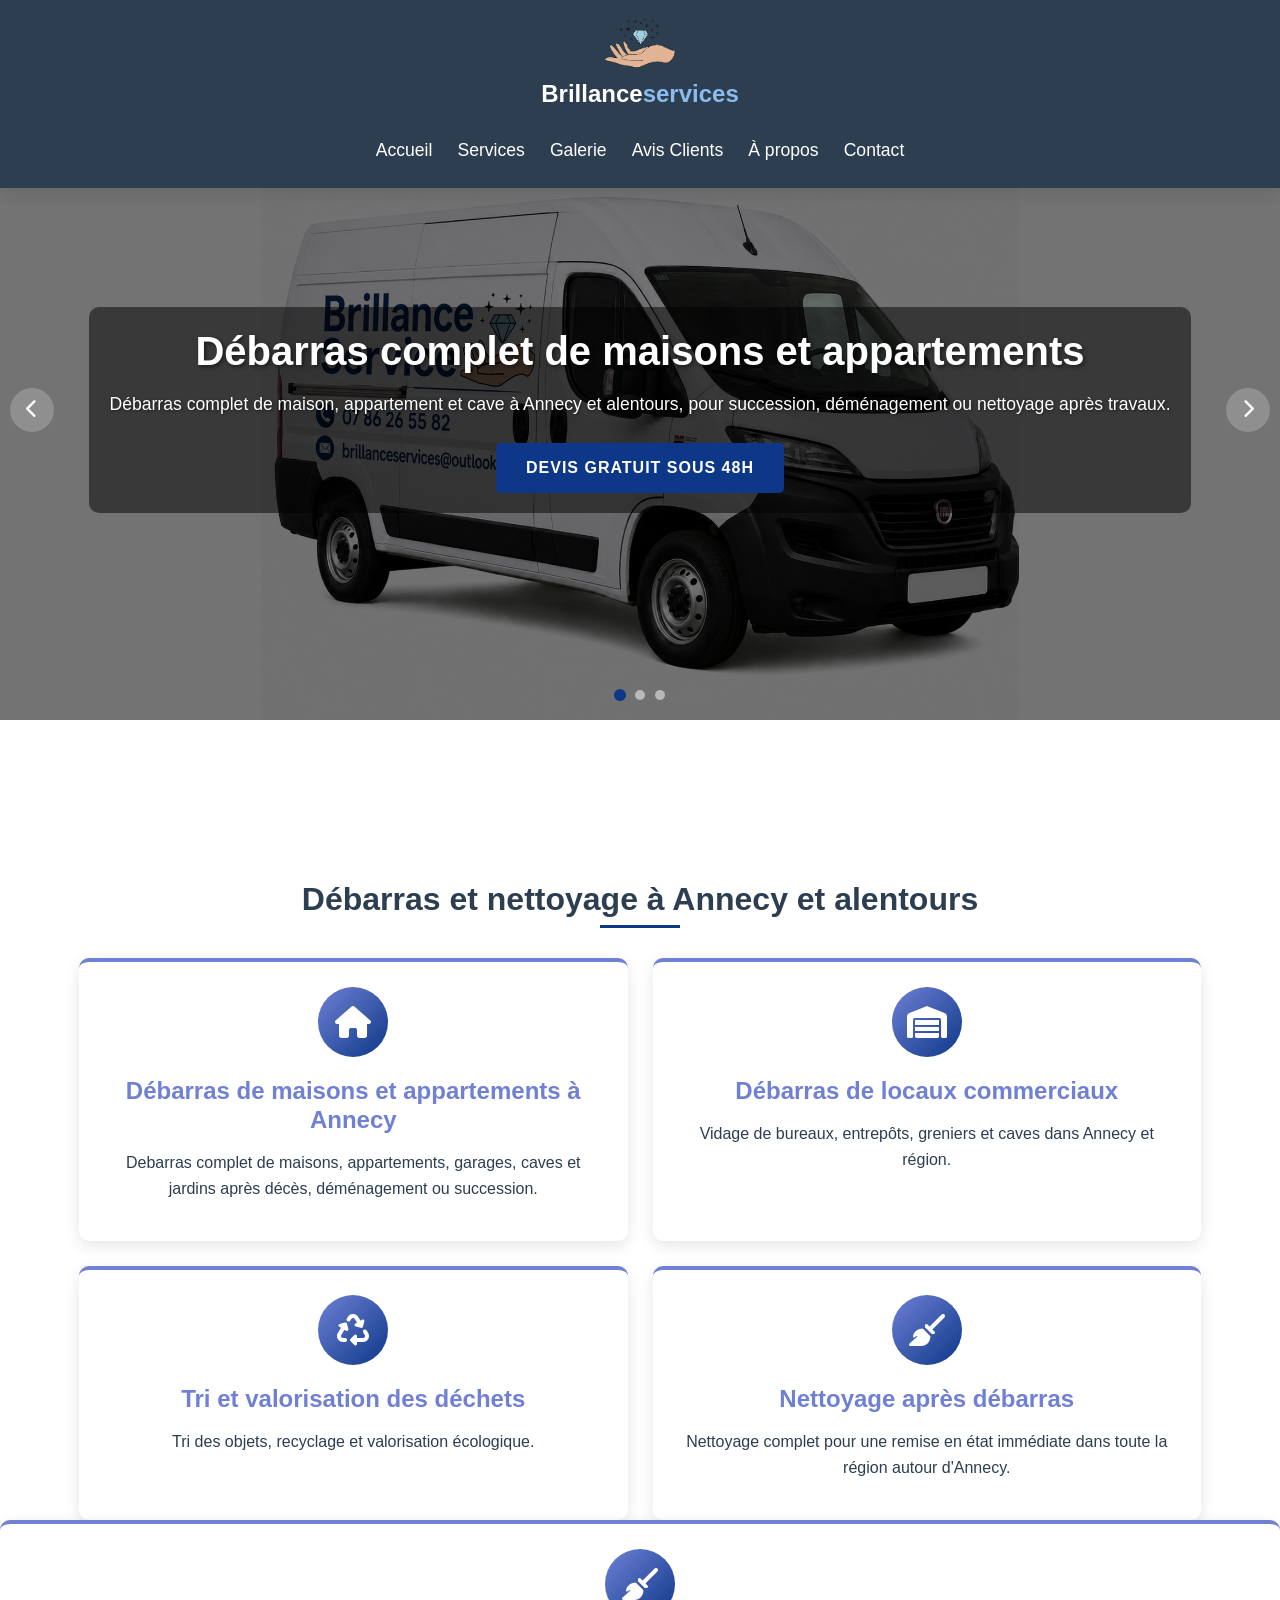
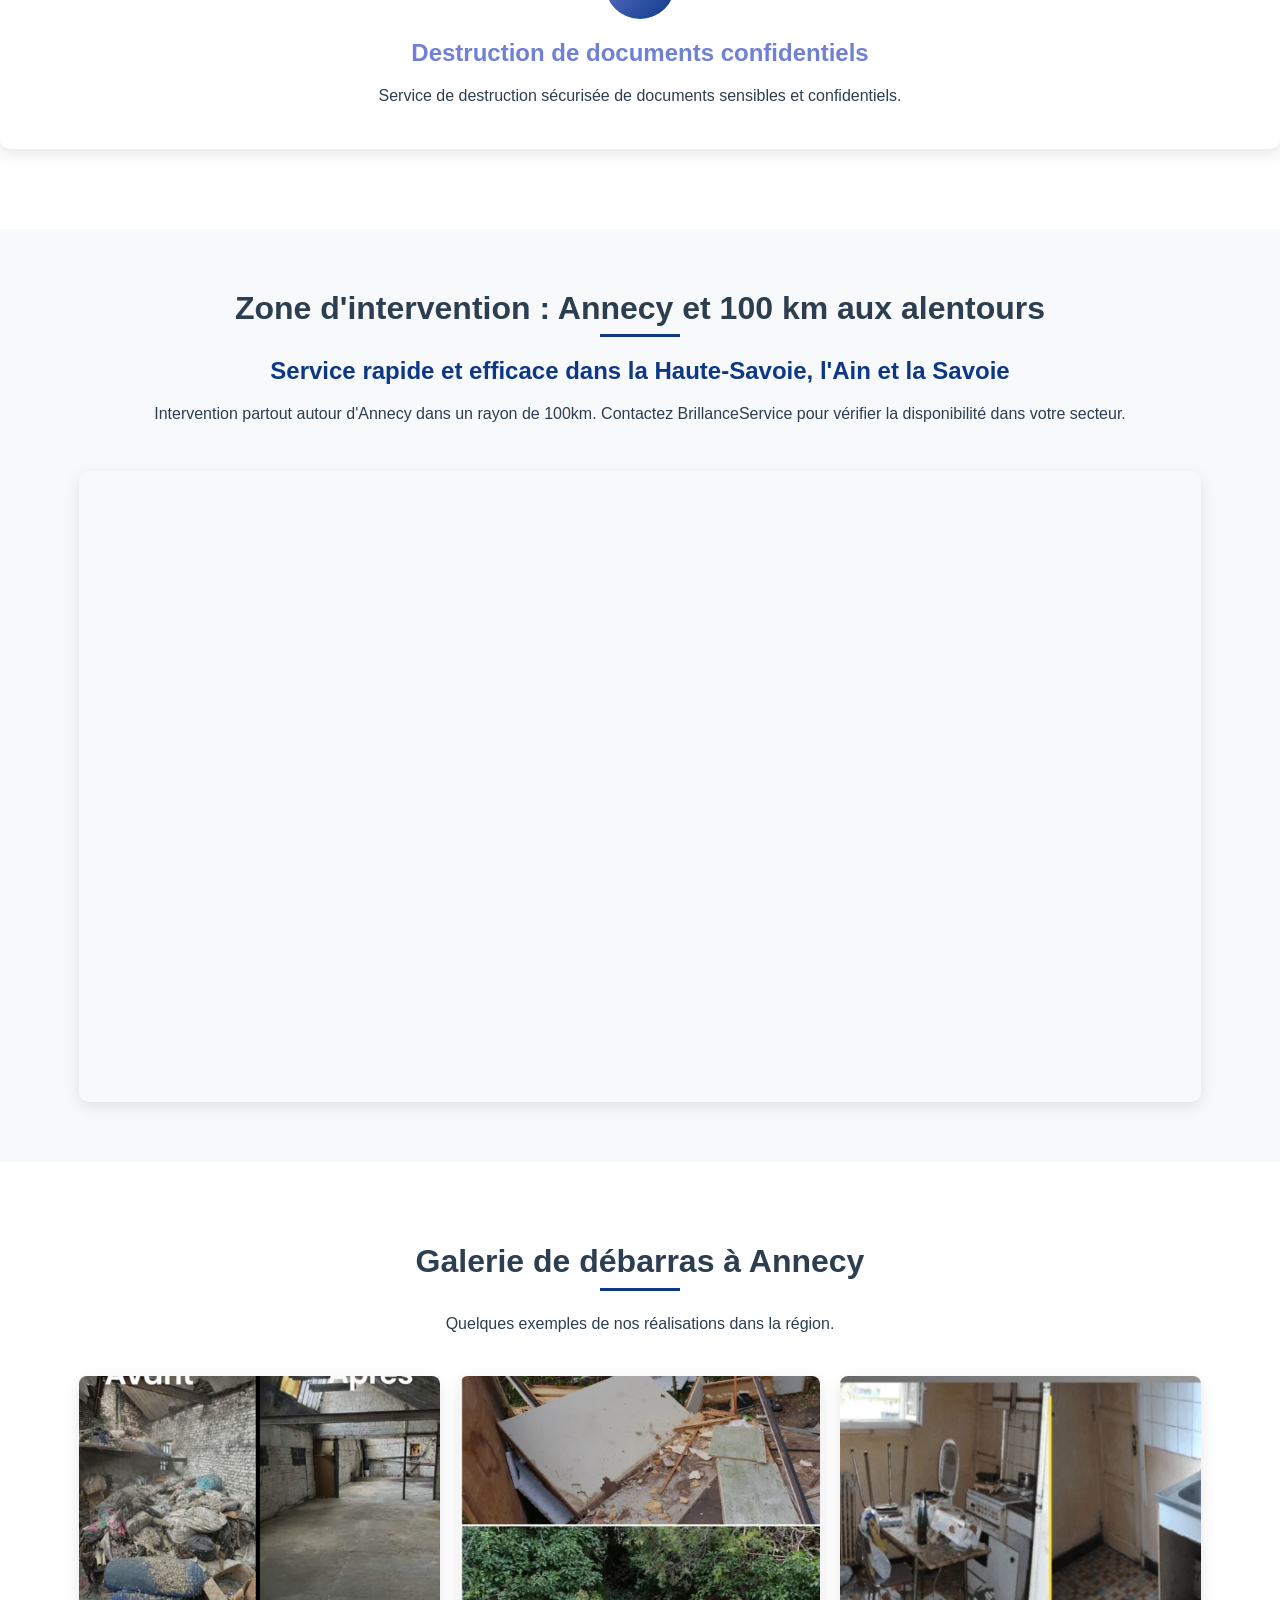
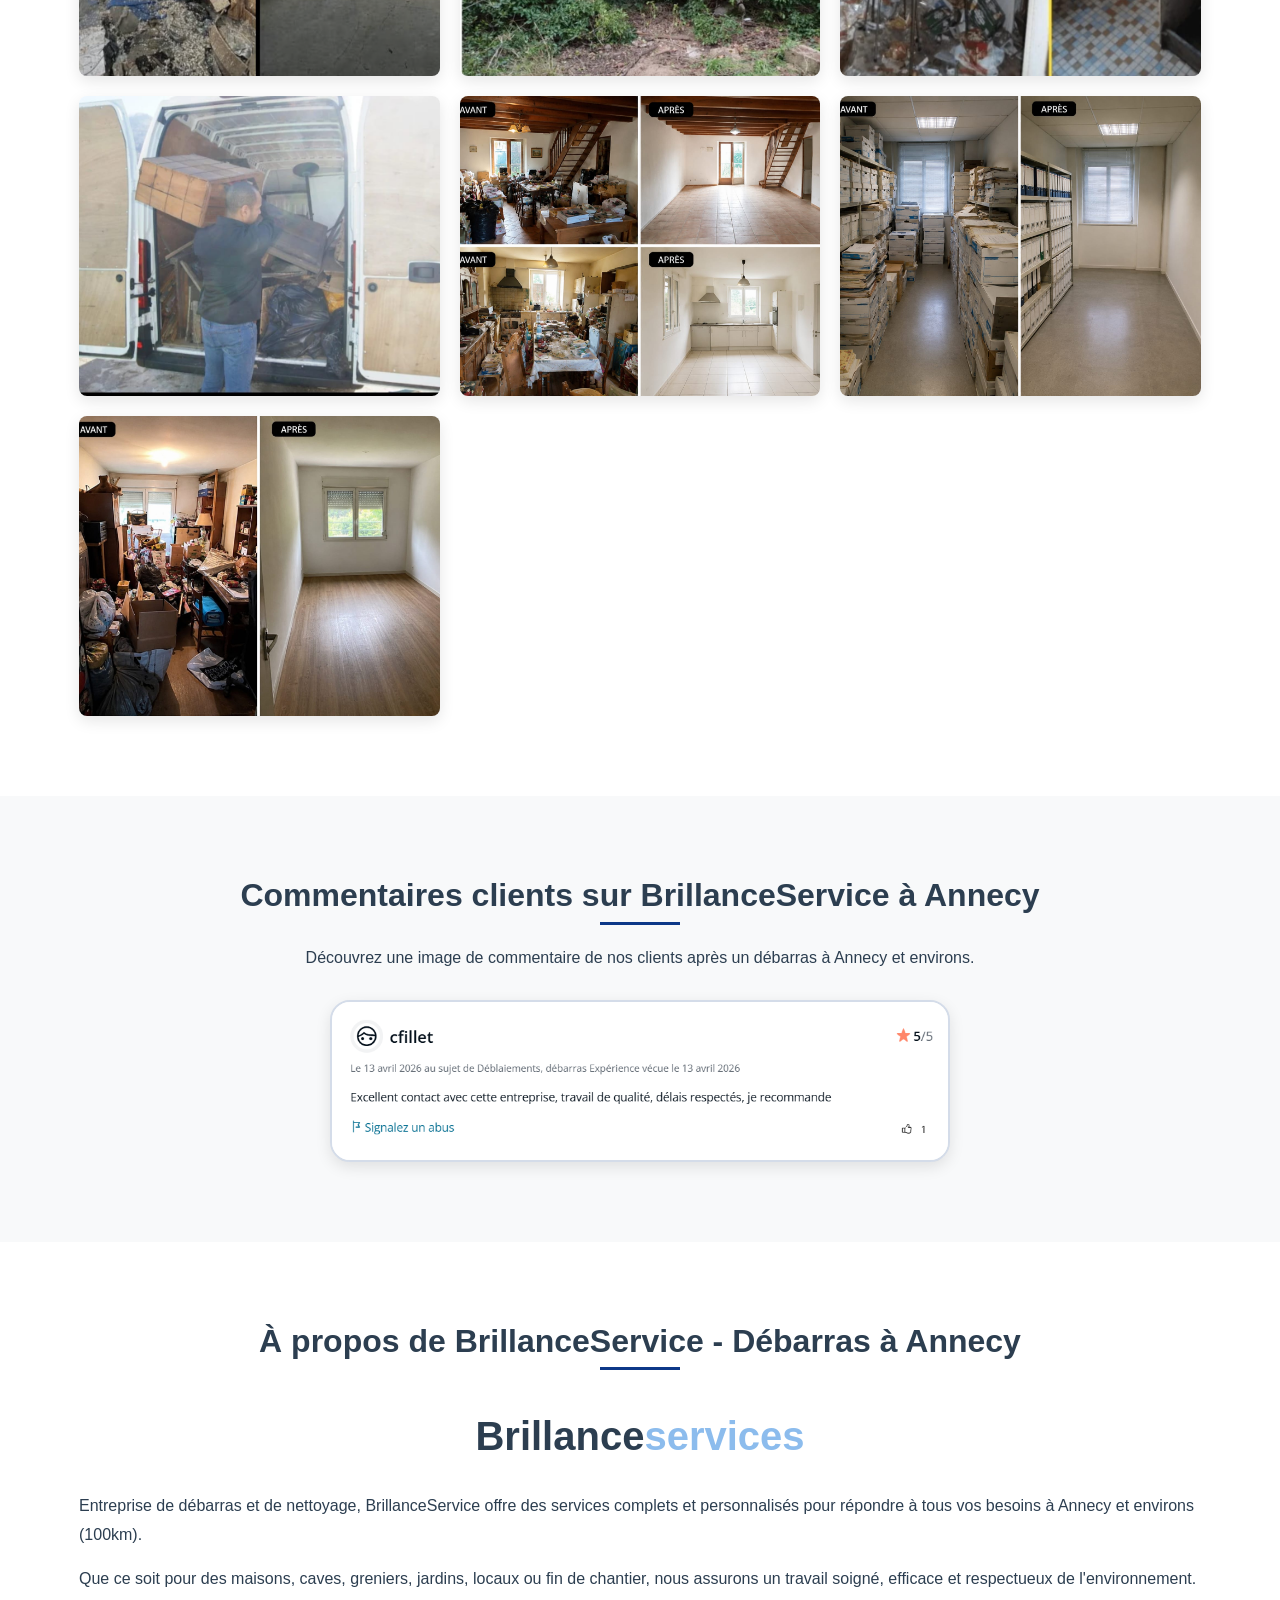
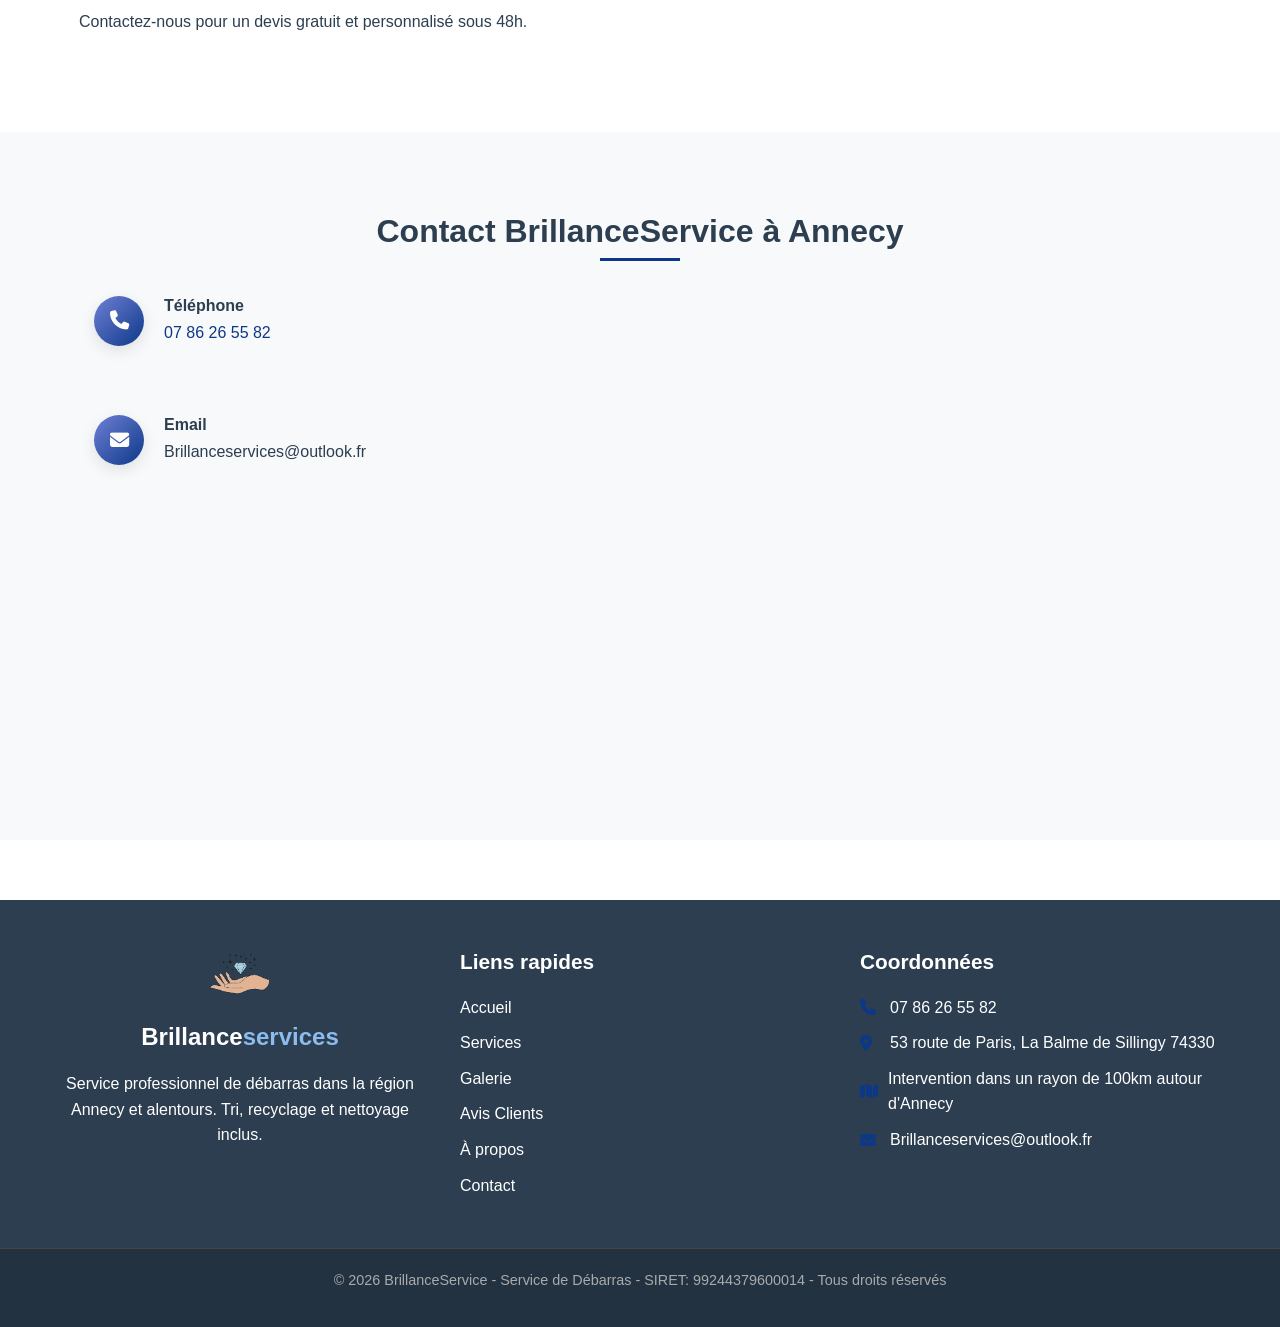
<file: index.html>
<!DOCTYPE html>
<html lang="fr">
<head>
    <meta charset="UTF-8">
    <meta name="viewport" content="width=device-width, initial-scale=1.0, maximum-scale=5.0">
    <meta name="google-site-verification" content="VTiN5_Mg-azqRTrU09yuQFDwcpbZ2-EjSyQXZtZoKMQ" />
    <title>Débarras Annecy - BrillanceService | Maisons, Appartements et Locaux</title>
    <meta name="description" content="BrillanceService - Débarras professionnel à Annecy et environs (100km). Videz maisons, appartements, caves et locaux. Tri, recyclage et nettoyage inclus. Devis gratuit sous 48h.">
    <meta name="keywords" content="débarras, Annecy, Haute-Savoie, Ain, Savoie, maisons, appartements, locaux, tri, recyclage, nettoyage">
    <meta name="robots" content="index, follow">
    <meta name="author" content="BrillanceService">

    <script type="application/ld+json">
    {
        "@context": "https://schema.org",
        "@type": "LocalBusiness",
        "name": "BrillanceService",
        "image": "https://debarras-annecy.fr/image/logottt-removebg-preview.png",
        "address": {
            "@type": "PostalAddress",
            "streetAddress": "53 route de Paris",
            "addressLocality": "La Balme de Sillingy",
            "postalCode": "74330",
            "addressCountry": "FR"
        },
        "telephone": "0786265582",
        "email": "Brillanceservices@outlook.fr",
        "url": "https://debarras-annecy.fr",
        "areaServed": "Annecy et environs, rayon 100km",
        "description": "Débarras professionnel à Annecy et environs (100km). Videz maisons, appartements, caves et locaux. Tri, recyclage et nettoyage inclus."
    }
    </script>

    <!-- Styles et polices -->
    <link rel="stylesheet" href="https://cdnjs.cloudflare.com/ajax/libs/font-awesome/6.4.0/css/all.min.css">
    <link rel="stylesheet" href="style.css">
</head>
<body>
    <!-- ============================================================
         HEADER & NAVIGATION
         ============================================================ -->
    <header>
        <div class="container">
            <div class="header-top">
                <div class="logo-container">
                    <a href="#" class="logo">
                        <img src="image/logottt-removebg-preview.png" alt="Logo BrillanceService - Débarras Annecy" class="logo-img">
                        <div class="logo-text-container">
                            <span class="logo-text">Brillance<span class="logo-highlight">services</span></span>
                        </div>
                    </a>
                </div>
                <button class="mobile-menu-btn" id="mobileMenuBtn">
                    <i class="fas fa-bars"></i>
                </button>
            </div>
            <nav>
                <ul id="navMenu">
                    <li><a href="#accueil">Accueil</a></li>
                    <li><a href="#services">Services</a></li>
                    <li><a href="#galerie">Galerie</a></li>
                    <li><a href="#avis">Avis Clients</a></li>
                    <li><a href="#apropos">À propos</a></li>
                    <li><a href="#contact">Contact</a></li>
                </ul>
            </nav>
        </div>
    </header>

    <section class="hero" id="accueil">
        <div class="carousel-container">
            <div class="carousel-slides">
                <!-- Slide 1 -->
                <div class="slide active">
                    <div class="slide-content">
                        <h1>Débarras complet de maisons et appartements</h1>
                        <p>Débarras complet de maison, appartement et cave à Annecy et alentours, pour succession, déménagement ou nettoyage après travaux.</p>
                        <a href="#contact" class="btn">Devis gratuit sous 48h</a>
                    </div>
                    <div class="slide-overlay"></div>
                </div>

                <!-- Slide 2 -->
                <div class="slide">
                    <div class="slide-content">
                        <h1>Débarras professionnel à Annecy et alentours</h1>
                        <p>Service professionnel de débarras à Annecy, Haute-Savoie et zones voisines avec tri, recyclage et prise en charge rapide.</p>
                        <a href="#services" class="btn">Nos services</a>
                    </div>
                    <div class="slide-overlay"></div>
                </div>

                <!-- Slide 3 -->
                <div class="slide">
                    <div class="slide-content">
                        <h1>Recyclage et déchèterie pro</h1>
                        <p>Tri, recyclage et déchèterie professionnelle pour un débarras responsable et écologique dans toute la région.</p>
                        <a href="#apropos" class="btn">En savoir plus</a>
                    </div>
                    <div class="slide-overlay"></div>
                </div>
            </div>

            <!-- Carousel Controls -->
            <div class="carousel-controls">
                <button class="carousel-btn prev-btn">
                    <i class="fas fa-chevron-left"></i>
                </button>
                <button class="carousel-btn next-btn">
                    <i class="fas fa-chevron-right"></i>
                </button>
            </div>

            <!-- Carousel Dots -->
            <div class="carousel-dots">
                <span class="dot active" data-slide="0"></span>
                <span class="dot" data-slide="1"></span>
                <span class="dot" data-s
                lide="2"></span>
            </div>
        </div>
    </section>

    <section id="services">
        <div class="container">
            <h2>Débarras et nettoyage à Annecy et alentours</h2>
            <div class="services-grid">
                <!-- Service 1: Maisons & Appartements -->
                <div class="service-card">
                    <div class="service-icon">
                        <i class="fas fa-home"></i>
                    </div>
                    <h3>Débarras de maisons et appartements à Annecy</h3>
                    <p>Debarras complet de maisons, appartements, garages, caves et jardins après décès, déménagement ou succession.</p>
                </div>

                <!-- Service 2: Locaux Commerciaux -->
                <div class="service-card">
                    <div class="service-icon">
                        <i class="fas fa-warehouse"></i>
                    </div>
                    <h3>Débarras de locaux commerciaux</h3>
                    <p>Vidage de bureaux, entrepôts, greniers et caves dans Annecy et région.</p>
                </div>

                <!-- Service 3: Tri & Recyclage -->
                <div class="service-card">
                    <div class="service-icon">
                        <i class="fas fa-recycle"></i>
                    </div>
                    <h3>Tri et valorisation des déchets</h3>
                    <p>Tri des objets, recyclage et valorisation écologique.</p>
                </div>

                <!-- Service 4: Nettoyage -->
                <div class="service-card">
                    <div class="service-icon">
                        <i class="fas fa-broom"></i>
                    </div>
                    <h3>Nettoyage après débarras</h3>
                    <p>Nettoyage complet pour une remise en état immédiate dans toute la région autour d'Annecy.</p>
                </div>
            </div>
        </div>
    <div class="service-card">
                    <div class="service-icon">
                        <i class="fas fa-broom"></i>
                    </div>
                    <h3>Destruction de documents confidentiels</h3>
                    <p>Service de destruction sécurisée de documents sensibles et confidentiels.</p>
                </div>
            </div>
        </div>
    </section>

    <!-- ============================================================
         LOCALISATION SECTION
         ============================================================ -->
    <section class="section-light" id="localisation">
        <div class="container">
            <h2>Zone d'intervention : Annecy et 100 km aux alentours</h2>
            <div class="localisation-content">
                <div class="localisation-text">
                    <h3>Service rapide et efficace dans la Haute-Savoie, l'Ain et la Savoie</h3>
                    <p>Intervention partout autour d'Annecy dans un rayon de 100km. Contactez BrillanceService pour vérifier la disponibilité dans votre secteur.</p>
                </div>
                <div class="map-container">
                    <div class="map-responsive">
                        <iframe src="https://www.google.com/maps/d/u/0/embed?mid=1UJ1akhhCiv0XfWdroDjgq-IiXvp56HU&ehbc=2E312F&noprof=1" title="Carte de la zone d'intervention autour d'Annecy" allowfullscreen></iframe>
                    </div>
                </div>
            </div>
        </div>
    </section>

    <!-- ============================================================
         GALLERY SECTION
         ============================================================ -->
    <section id="galerie">
        <div class="container">
            <h2>Galerie de débarras à Annecy</h2>
            <p class="text-center">Quelques exemples de nos réalisations dans la région.</p>
            <div class="gallery-grid">
                <div class="gallery-item">
                    <img src="image/ChatGPT Image 16 janv. 2026, 15_18_04.png" alt="Débarras maison Annecy - BrillanceService" loading="lazy">
                </div>
                <div class="gallery-item">
                    <img src="image/WhatsApp Image 2027-01-15 at 16.42.04.jpeg" alt="Débarras appartement Annecy - BrillanceService" loading="lazy">
                </div>
                <div class="gallery-item">
                    <img src="image/WhatsApp Image 2028-01-15 at 16.42.04.jpeg" alt="Débarras locaux Annecy - BrillanceService" loading="lazy">
                </div>
                <div class="gallery-item">
                    <img src="image/WhatsApp Image 2029-01-15 at 16.42.04.jpeg" alt="Débarras garage Annecy - BrillanceService" loading="lazy">
                </div>
                <div class="gallery-item">
                    <img src="image/WhatsApp Image 2026-05-23 at 07.39.19.jpeg" alt="Débarras maison Annecy - BrillanceService" loading="lazy">
                </div>
                <div class="gallery-item">
                    <img src="image/WhatsApp Image1 2026-05-23 at 07.39.19.jpeg" alt="Débarras appartement Annecy - BrillanceService" loading="lazy">
                </div>
                <div class="gallery-item">
                    <img src="image/WhatsApp Image2 2026-05-23 at 07.39.19.jpeg" alt="Débarras locaux Annecy - BrillanceService" loading="lazy">
                </div>
            </div>
        </div>
    </section>

    <!-- ============================================================
         REVIEWS SECTION
         ============================================================ -->
    <section class="section-light" id="avis">
        <div class="container">
            <h2>Commentaires clients sur BrillanceService à Annecy</h2>
            <div class="text-center">
                <p>Découvrez une image de commentaire de nos clients après un débarras à Annecy et environs.</p>
            </div>
            <div class="reviews-grid">
                <img class="review-image" src="image/Capture d’écran 2026-05-03 161342.png" alt="Avis client débarras Annecy - BrillanceService" loading="lazy">
            </div>
        </div>
    </section>

    <!-- ============================================================
         ABOUT SECTION
         ============================================================ -->
    <section id="apropos">
        <div class="container">
            <h2>À propos de BrillanceService - Débarras à Annecy</h2>
            <div class="about-content">
                <div class="about-text">
                    <div class="logo-text-container">
                        <span class="logo-text2">Brillance<span class="logo-highlight">services</span></span>
                    </div>
                    <p>Entreprise de débarras et de nettoyage, BrillanceService offre des services complets et personnalisés pour répondre à tous vos besoins à Annecy et environs (100km).</p>
                    <p>Que ce soit pour des maisons, caves, greniers, jardins, locaux ou fin de chantier, nous assurons un travail soigné, efficace et respectueux de l'environnement.</p>
                    <p>Contactez-nous pour un devis gratuit et personnalisé sous 48h.</p>
                </div>
            </div>
        </div>
    </section>

    <!-- ============================================================
         CONTACT SECTION
         ============================================================ -->
    <section class="section-light" id="contact">
        <div class="container">
            <h2>Contact BrillanceService à Annecy</h2>

            <!-- Phone -->
            <div class="contact-item">
                <div class="contact-icon"><i class="fas fa-phone"></i></div>
                <div class="contact-text">
                    <h4>Téléphone</h4>
                    <p><a href="tel:0786265582">07 86 26 55 82</a></p>
                </div>
            </div>

            <!-- Email -->
            <div class="contact-item">
                <div class="contact-icon"><i class="fas fa-envelope"></i></div>
                <div class="contact-text">
                    <h4>Email</h4>
                    <p>Brillanceservices@outlook.fr</p>
                </div>
            </div>

            <!-- Address -->
            <div class="contact-item">
                <div class="contact-icon"><i class="fas fa-map-marker-alt"></i></div>
                <div class="contact-text">
                    <h4>Adresse</h4>
                    <p>53 route de Paris, La Balme de Sillingy 74330</p>
                </div>
            </div>

            <!-- Service Area -->
            <div class="contact-item">
                <div class="contact-icon"><i class="fas fa-map"></i></div>
                <div class="contact-text">
                    <h4>Zone d'intervention</h4>
                    <p>Environ 100 km autour d'Annecy (Haute-Savoie, Savoie, Ain)</p>
                </div>
            </div>
        </div>
    </section>

    <!-- ============================================================
         FOOTER
         ============================================================ -->
    <footer>
        <div class="footer-content">
            <!-- Footer About Section -->
            <div class="footer-about">
                <div class="logo">
                    <img src="image/logottt-removebg-preview.png" alt="Logo BrillanceService - Débarras Annecy" class="logo-img">
                    <span class="logo-text">Brillance<span class="logo-highlight">services</span></span>
                </div>
                <p>Service professionnel de débarras dans la région Annecy et alentours. Tri, recyclage et nettoyage inclus.</p>
            </div>

            <!-- Footer Links Section -->
            <div class="footer-links">
                <h3>Liens rapides</h3>
                <ul>
                    <li><a href="#accueil">Accueil</a></li>
                    <li><a href="#services">Services</a></li>
                    <li><a href="#galerie">Galerie</a></li>
                    <li><a href="#avis">Avis Clients</a></li>
                    <li><a href="#apropos">À propos</a></li>
                    <li><a href="#contact">Contact</a></li>
                </ul>
            </div>

            <!-- Footer Contact Section -->
            <div class="footer-contact">
                <h3>Coordonnées</h3>
                <p><i class="fas fa-phone"></i> 07 86 26 55 82</p>
                <p><i class="fas fa-map-marker-alt"></i> 53 route de Paris, La Balme de Sillingy 74330</p>
                <p><i class="fas fa-map"></i> Intervention dans un rayon de 100km autour d'Annecy</p>
                <p><i class="fas fa-envelope"></i> Brillanceservices@outlook.fr</p>
            </div>
        </div>

        <!-- Copyright Section -->
        <div class="copyright">
            <p>&copy; 2026 BrillanceService - Service de Débarras - SIRET: 99244379600014 - Tous droits réservés</p>
        </div>
    </footer>

    <script src="script.js"></script>
</body>
</html>
</file>
<file: style.css>
/* Styles généraux */
:root {
    --primary-color: #6f80d5; 
    --secondary-color: #0d3888; 
    --accent-color: #8c6239; 
    --dark-color: #2c3e50; 
    --light-color: #f8f9fa; 
    --gray-color: #6c757d;
    --white: #ffffff;
    --shadow: 0 5px 15px rgba(0,0,0,0.1);
    --transition: all 0.3s ease;
}

* {
    margin: 0;
    padding: 0;
    box-sizing: border-box;
    font-family: 'Segoe UI', Tahoma, Geneva, Verdana, sans-serif;
}

html {
    font-size: 16px;
    scroll-behavior: smooth;
}

body {
    line-height: 1.6;
    color: var(--dark-color);
    background-color: var(--white);
    padding-top: 100px;
    overflow-x: hidden;
    width: 100%;
}

.container {
    width: 90%;
    max-width: 1200px;
    margin: 0 auto;
    padding: 0 15px;
}

h1, h2, h3, h4 {
    margin-bottom: 15px;
    color: var(--dark-color);
    line-height: 1.2;
}

h1 {
    font-size: 2.5rem;
}

h2 {
    font-size: 2rem;
    text-align: center;
    margin-bottom: 30px;
    position: relative;
}

h2:after {
    content: '';
    position: absolute;
    bottom: -10px;
    left: 50%;
    transform: translateX(-50%);
    width: 80px;
    height: 3px;
    background-color: var(--secondary-color);
}

h3 {
    font-size: 1.5rem;
    color: var(--primary-color);
}

p {
    margin-bottom: 15px;
}

ul {
    list-style: none;
}

a {
    text-decoration: none;
    color: inherit;
    transition: var(--transition);
}

.text-center {
    text-align: center;
}

.btn {
    display: inline-block;
    background-color: var(--secondary-color);
    color: var(--white);
    padding: 12px 30px;
    border-radius: 5px;
    font-weight: 600;
    text-transform: uppercase;
    letter-spacing: 1px;
    transition: var(--transition);
    border: none;
    cursor: pointer;
    font-size: 1rem;
}

.btn:hover {
    background-color: #0a2d6e;
    transform: translateY(-3px);
    box-shadow: var(--shadow);
}

section {
    padding: 80px 0;
    width: 100%;
}

.section-light {
    background-color: var(--light-color);
}

/* Header - Version améliorée */
header {
    background-color: var(--dark-color);
    color: var(--white);
    padding: 15px 0;
    position: fixed;
    top: 0;
    left: 0;
    width: 100%;
    z-index: 1000;
    box-shadow: var(--shadow);
    transition: var(--transition);
    transform: translateY(0);
}

header.hidden {
    transform: translateY(-100%);
}

header .container {
    display: flex;
    flex-direction: column;
    align-items: center;
}

.header-top {
    display: flex;
    justify-content: space-between;
    align-items: center;
    width: 100%;
    margin-bottom: 15px;
    position: relative;
}

.logo-text2 {
    font-size: 2.5rem;
    font-weight: 700;
    color: var(--dark-color);
    margin-bottom: 20px;
    text-align: center;
    display: block;
}

.logo-container {
    display: flex;
    justify-content: center;
    width: 100%;
    order: 1;
}

.logo {
    display: flex;
    flex-direction: column;
    align-items: center;
    text-align: center;
}

.logo-img {
    height: 60px;
    width: auto;
    max-width: 100%;
    margin: 0 auto;
}

.logo-text {
    font-size: 1.5rem;
    font-weight: 700;
    color: var(--white);
    margin-top: 8px;
    text-align: center;
}

.logo-highlight {
    color: #8cbced;
}

/* Navigation responsive */
.mobile-menu-btn {
    display: none;
    background: none;
    border: none;
    color: var(--white);
    font-size: 1.8rem;
    cursor: pointer;
    position: absolute;
    right: 10px;
    top: 10px;
    z-index: 1001;
    padding: 5px;
    background-color: rgba(0,0,0,0.2);
    border-radius: 4px;
    width: 44px;
    height: 44px;
    align-items: center;
    justify-content: center;
}

nav {
    width: 100%;
    display: flex;
    justify-content: center;
    order: 2;
}

nav ul {
    display: flex;
    gap: 25px;
    transition: var(--transition);
}

nav ul li {
    margin: 0;
}

nav ul li a {
    color: var(--white);
    font-weight: 500;
    transition: var(--transition);
    padding: 8px 0;
    position: relative;
    font-size: 1.1rem;
    display: block;
    white-space: nowrap;
}

nav ul li a:hover {
    color: var(--secondary-color);
}

nav ul li a:after {
    content: '';
    position: absolute;
    bottom: 0;
    left: 0;
    width: 0;
    height: 2px;
    background-color: var(--secondary-color);
    transition: var(--transition);
}

nav ul li a:hover:after {
    width: 100%;
}

/* Hero Section */
.hero {
    position: relative;
    height: 100vh;
    min-height: 500px;
    max-height: 800px;
    overflow: hidden;
    margin-top: -100px;
    padding-top: 100px;
}

.carousel-container {
    position: relative;
    width: 100%;
    height: 100%;
}

.carousel-slides {
    position: relative;
    width: 100%;
    height: 100%;
}

.slide {
    position: absolute;
    top: 0;
    left: 0;
    width: 100%;
    height: 100%;
    opacity: 0;
    transition: opacity 1s ease;
    display: flex;
    align-items: center;
    justify-content: center;
}

.slide.active {
    opacity: 1;
    z-index: 1;
}

.slide:nth-child(1) {
    background: linear-gradient(rgba(0,0,0,0.55), rgba(0,0,0,0.55)), url("image/ChatGPT\ Image\ 5\ mai\ 2026\,\ 10_24_10.png");
    background-size: auto 100%;
    background-position: center center;
    background-repeat: no-repeat;
}

.slide:nth-child(2) {
    background: linear-gradient(rgba(0,0,0,0.55), rgba(0,0,0,0.55)), url("image/WhatsApp Image 2026-01-15 at 16.42.04.jpeg");
    background-size: cover;
    background-position: center center;
    background-repeat: no-repeat;
}

.slide:nth-child(3) {
    background: linear-gradient(rgba(0,0,0,0.55), rgba(0,0,0,0.55)), url("image/dech-pro-brangeon.png");
    background-size: cover;
    background-position: center center;
    background-repeat: no-repeat;
}

.slide-content {
    position: relative;
    z-index: 2;
    text-align: center;
    color: var(--white);
    max-width: 90%;
    padding: 20px;
    background-color: rgba(0, 0, 0, 0.5);
    border-radius: 10px;
    margin: 0 15px;
}

.slide-content h1 {
    color: var(--white);
    font-size: 2.5rem;
    margin-bottom: 15px;
    text-shadow: 2px 2px 4px rgba(0,0,0,0.5);
}

.slide-content p {
    font-size: 1.1rem;
    margin-bottom: 25px;
    text-shadow: 1px 1px 3px rgba(0,0,0,0.5);
}

.slide-overlay {
    position: absolute;
    top: 0;
    left: 0;
    width: 100%;
    height: 100%;
    z-index: 1;
}

.carousel-controls {
    position: absolute;
    top: 50%;
    width: 100%;
    display: flex;
    justify-content: space-between;
    padding: 0 10px;
    transform: translateY(-50%);
    z-index: 3;
}

.carousel-btn {
    background-color: rgba(255, 255, 255, 0.2);
    color: var(--white);
    border: none;
    width: 44px;
    height: 44px;
    border-radius: 50%;
    display: flex;
    align-items: center;
    justify-content: center;
    cursor: pointer;
    transition: var(--transition);
    font-size: 1.2rem;
}

.carousel-btn:hover {
    background-color: var(--secondary-color);
    transform: scale(1.1);
}

.carousel-dots {
    position: absolute;
    bottom: 20px;
    left: 0;
    width: 100%;
    display: flex;
    justify-content: center;
    z-index: 3;
    gap: 10px;
}

.dot {
    width: 10px;
    height: 10px;
    border-radius: 50%;
    background-color: rgba(255, 255, 255, 0.5);
    cursor: pointer;
    transition: var(--transition);
}

.dot.active {
    background-color: var(--secondary-color);
    transform: scale(1.2);
}

.dot:hover {
    background-color: var(--white);
}

/* Services Section */
.services-grid {
    display: grid;
    grid-template-columns: repeat(2, 1fr);
    gap: 25px;
    margin-top: 40px;
}

.service-card {
    background-color: var(--white);
    border-radius: 10px;
    padding: 25px;
    box-shadow: var(--shadow);
    transition: var(--transition);
    text-align: center;
    border-top: 4px solid var(--primary-color);
    height: 100%;
    opacity: 0;
    transform: translateY(20px);
}

.service-card:hover {
    transform: translateY(-10px);
    box-shadow: 0 15px 30px rgba(0,0,0,0.15);
}

.service-icon {
    font-size: 2rem;
    color: white;
    margin-bottom: 15px;
    width: 70px;
    height: 70px;
    display: flex;
    align-items: center;
    justify-content: center;
    margin: 0 auto 20px;
    background: linear-gradient(135deg, var(--primary-color) 0%, var(--secondary-color) 100%);
    border-radius: 50%;
}

/* Localisation Section */
#localisation {
    padding: 60px 0;
}

.localisation-content {
    display: flex;
    flex-direction: column;
    gap: 30px;
}

.localisation-text {
    text-align: center;
}

.localisation-text h3 {
    color: var(--secondary-color);
    margin-bottom: 15px;
}

.map-container {
    width: 100%;
    border-radius: 10px;
    overflow: hidden;
    box-shadow: var(--shadow);
}

.map-responsive {
    position: relative;
    padding-bottom: 56.25%; /* Ratio 16:9 */
    height: 0;
    overflow: hidden;
}

.map-responsive iframe {
    position: absolute;
    top: 0;
    left: 0;
    width: 100%;
    height: 100%;
    border: none;
}

/* Gallery Section */
.gallery-grid {
    display: grid;
    grid-template-columns: repeat(auto-fill, minmax(280px, 1fr));
    gap: 20px;
    margin-top: 40px;
}

.gallery-item {
    height: 300px;
    border-radius: 8px;
    overflow: hidden;
    position: relative;
    transition: var(--transition);
    box-shadow: var(--shadow);
    opacity: 0;
    transform: translateY(20px);
}

.gallery-item:hover {
    transform: scale(1.03);
    box-shadow: 0 15px 30px rgba(0,0,0,0.2);
}

.gallery-item img {
    width: 100%;
    height: 100%;
    object-fit: cover;
    display: block;
    transition: transform 0.5s ease;
}

.gallery-item:hover img {
    transform: scale(1.05);
}

.gallery-placeholder {
    display: flex;
    flex-direction: column;
    justify-content: center;
    align-items: center;
    background-color: #e9ecef;
    color: var(--gray-color);
    font-size: 1rem;
    text-align: center;
    padding: 20px;
    height: 100%;
    border: 2px dashed #ccc;
    transition: var(--transition);
    opacity: 0;
    transform: translateY(20px);
}

.gallery-placeholder:hover {
    background-color: #dee2e6;
    border-color: var(--primary-color);
}

.gallery-placeholder i {
    font-size: 2.5rem;
    margin-bottom: 15px;
    color: var(--primary-color);
}

/* Section Avis */
#avis {
    padding: 80px 0;
}

.reviews-grid {
    display: flex;
    justify-content: center;
    margin-top: 30px;
}

.review-image {
    width: 100%;
    max-width: 620px;
    border-radius: 20px;
    box-shadow: var(--shadow);
    border: 2px solid rgba(13, 56, 136, 0.15);
    transition: transform 0.3s ease, box-shadow 0.3s ease;
}

.review-image:hover {
    transform: translateY(-3px);
    box-shadow: 0 15px 30px rgba(0,0,0,0.15);
}

/* About Section */
.about-content {
    display: grid;
    grid-template-columns: repeat(auto-fit, minmax(300px, 1fr));
    gap: 40px;
    align-items: center;
    margin-top: 40px;
}

.about-text {
    line-height: 1.8;
}

/* Contact Section */
.contact-info {
    background-color: var(--white);
    padding: 30px;
    border-radius: 10px;
    box-shadow: var(--shadow);
    border-left: 5px solid var(--secondary-color);
    margin-top: 20px;
    max-width: 800px;
    margin-left: auto;
    margin-right: auto;
}

.contact-item {
    display: flex;
    align-items: flex-start;
    margin-bottom: 25px;
    padding: 15px;
    border-radius: 8px;
    transition: var(--transition);
    opacity: 0;
    transform: translateY(20px);
}

.contact-item:hover {
    background-color: #f8f9fa;
}

.contact-icon {
    flex-shrink: 0;
    width: 50px;
    height: 50px;
    background: linear-gradient(135deg, var(--primary-color), var(--secondary-color));
    border-radius: 50%;
    display: flex;
    justify-content: center;
    align-items: center;
    margin-right: 20px;
    color: white;
    font-size: 1.2rem;
    box-shadow: var(--shadow);
}

.contact-text {
    flex: 1;
}

.contact-text h4 {
    margin-bottom: 5px;
}

.contact-text a {
    color: var(--secondary-color);
}

.contact-text a:hover {
    color: var(--primary-color);
    text-decoration: underline;
}

/* Footer */
footer {
    background-color: var(--dark-color);
    color: var(--white);
    padding: 50px 0 0;
    margin-top: 60px;
    width: 100%;
}

.footer-content {
    display: grid;
    grid-template-columns: repeat(auto-fit, minmax(250px, 1fr));
    gap: 40px;
    margin-bottom: 40px;
    padding: 0 20px;
    max-width: 1200px;
    margin-left: auto;
    margin-right: auto;
}

.footer-about {
    display: flex;
    flex-direction: column;
    align-items: center;
    text-align: center;
}

.footer-about .logo {
    display: flex;
    flex-direction: column;
    align-items: center;
    margin-bottom: 15px;
}

.footer-about .logo-img {
    height: 50px;
    margin-bottom: 10px;
}

.footer-links h3, .footer-contact h3 {
    color: var(--white);
    margin-bottom: 20px;
    font-size: 1.3rem;
}

.footer-links ul li {
    margin-bottom: 10px;
}

.footer-links ul li a:hover {
    color: var(--secondary-color);
}

.footer-contact p {
    display: flex;
    align-items: center;
    gap: 10px;
    margin-bottom: 10px;
}

.footer-contact i {
    color: var(--secondary-color);
    width: 20px;
}

.copyright {
    text-align: center;
    padding: 20px;
    border-top: 1px solid #444;
    font-size: 0.9rem;
    color: #aaa;
    background-color: rgba(0, 0, 0, 0.2);
    width: 100%;
}

/* =============================== */
/* MEDIA QUERIES POUR RESPONSIVE */
/* =============================== */

/* Pour tablettes et écrans moyens */
@media (max-width: 992px) {
    body {
        padding-top: 90px;
    }
    
    .hero {
        margin-top: -90px;
        padding-top: 90px;
    }
    
    h1 {
        font-size: 2.2rem;
    }
    
    h2 {
        font-size: 1.8rem;
    }
    
    .slide-content h1 {
        font-size: 2rem;
    }
    
    .services-grid {
        gap: 20px;
    }
    
    .service-card {
        padding: 20px;
    }
    
    .gallery-grid {
        grid-template-columns: repeat(auto-fill, minmax(250px, 1fr));
    }
    
    .gallery-item {
        height: 250px;
    }
    
    section {
        padding: 60px 0;
    }
}

/* Pour mobiles (768px et moins) */
@media (max-width: 768px) {
    body {
        padding-top: 80px;
        font-size: 15px;
    }
    
    .hero {
        margin-top: -80px;
        padding-top: 80px;
        min-height: 400px;
        max-height: 500px;
    }
    
    .mobile-menu-btn {
        display: flex;
    }
    
    .header-top {
        margin-bottom: 10px;
        flex-wrap: wrap;
    }
    
    .logo-container {
        width: calc(100% - 60px);
        justify-content: center;
    }
    
    .logo-img {
        height: 50px;
    }
    
    .logo-text {
        font-size: 1.3rem;
        margin-top: 5px;
    }
    
    /* Navigation mobile */
    nav {
        position: static;
        order: 3;
        margin-top: 0;
        width: 100%;
        display: block;
    }
    
    nav ul {
        position: fixed;
        top: 80px;
        left: 0;
        width: 100%;
        background-color: var(--dark-color);
        flex-direction: column;
        align-items: center;
        padding: 20px 0;
        transform: translateY(-100%);
        opacity: 0;
        visibility: hidden;
        transition: var(--transition);
        box-shadow: var(--shadow);
        z-index: 999;
        display: flex;
        height: 0;
        overflow: hidden;
    }
    
    nav ul.active {
        transform: translateY(0);
        opacity: 1;
        visibility: visible;
        height: auto;
        min-height: 300px;
        max-height: calc(100vh - 80px);
        overflow-y: auto;
    }
    
    nav ul li {
        margin: 10px 0;
        width: 100%;
        text-align: center;
    }
    
    nav ul li a {
        padding: 12px 20px;
        display: block;
        font-size: 1.1rem;
        border-bottom: 1px solid rgba(255,255,255,0.1);
    }
    
    nav ul li:last-child a {
        border-bottom: none;
    }
    
    section {
        padding: 50px 0;
    }
    
    h1 {
        font-size: 1.8rem;
    }
    
    h2 {
        font-size: 1.6rem;
        margin-bottom: 25px;
    }
    
    h2:after {
        width: 60px;
        bottom: -8px;
    }
    
    .slide-content {
        padding: 15px;
        max-width: 95%;
    }
    
    .slide-content h1 {
        font-size: 1.6rem;
        margin-bottom: 10px;
    }
    
    .slide-content p {
        font-size: 1rem;
        margin-bottom: 20px;
    }
    
    .carousel-controls {
        padding: 0 5px;
    }
    
    .carousel-btn {
        width: 36px;
        height: 36px;
        font-size: 1rem;
    }
    
    .carousel-dots {
        bottom: 15px;
    }
    
    .services-grid {
        grid-template-columns: 1fr;
        gap: 20px;
        margin-top: 30px;
    }
    
    .service-icon {
        font-size: 1.8rem;
        width: 60px;
        height: 60px;
    }
    
    .gallery-grid {
        grid-template-columns: 1fr;
        gap: 15px;
    }
    
    .gallery-item {
        height: 220px;
    }
    
    .about-content {
        grid-template-columns: 1fr;
        gap: 30px;
    }
    
    .contact-info {
        padding: 20px;
        margin-top: 10px;
    }
    
    .footer-content {
        grid-template-columns: 1fr;
        gap: 30px;
        padding: 0 15px;
    }
    
    .footer-about, .footer-links, .footer-contact {
        text-align: center;
    }
    
    .contact-item {
        flex-direction: column;
        align-items: center;
        text-align: center;
    }
    
    .contact-icon {
        margin-right: 0;
        margin-bottom: 10px;
    }
    
    .localisation-content {
        gap: 20px;
    }
    
    .map-responsive {
        padding-bottom: 75%;
    }
}

/* Pour petits mobiles (576px et moins) */
@media (max-width: 576px) {
    body {
        padding-top: 70px;
        font-size: 14px;
    }
    
    .hero {
        margin-top: -70px;
        padding-top: 70px;
        min-height: 350px;
        max-height: 450px;
    }
    
    .container {
        width: 95%;
        padding: 0 10px;
    }
    
    .logo-img {
        height: 45px;
    }
    
    .logo-text {
        font-size: 1.2rem;
    }
    
    nav ul {
        top: 70px;
    }
    
    h1 {
        font-size: 1.6rem;
    }
    
    h2 {
        font-size: 1.4rem;
    }
    
    h3 {
        font-size: 1.2rem;
    }
    
    .btn {
        padding: 10px 20px;
        font-size: 0.9rem;
    }
    
    .slide-content h1 {
        font-size: 1.4rem;
    }
    
    .slide-content p {
        font-size: 0.9rem;
    }
    
    section {
        padding: 40px 0;
    }
    
    .service-card {
        padding: 20px 15px;
    }
    
    .gallery-item {
        height: 200px;
    }
    
    .contact-info {
        padding: 15px;
    }
    
    .copyright {
        font-size: 0.8rem;
        padding: 15px;
    }
}

/* Pour très petits écrans (moins de 400px) */
@media (max-width: 400px) {
    .logo-text {
        font-size: 1.1rem;
    }
    
    .slide-content h1 {
        font-size: 1.2rem;
    }
    
    .carousel-btn {
        width: 32px;
        height: 32px;
    }
    
    .gallery-grid {
        gap: 10px;
    }
    
    .gallery-item {
        height: 180px;
    }
    
    .service-icon {
        font-size: 1.6rem;
        width: 50px;
        height: 50px;
    }
    
    .logo-text2 {
        font-size: 2rem;
    }
}
</file>
